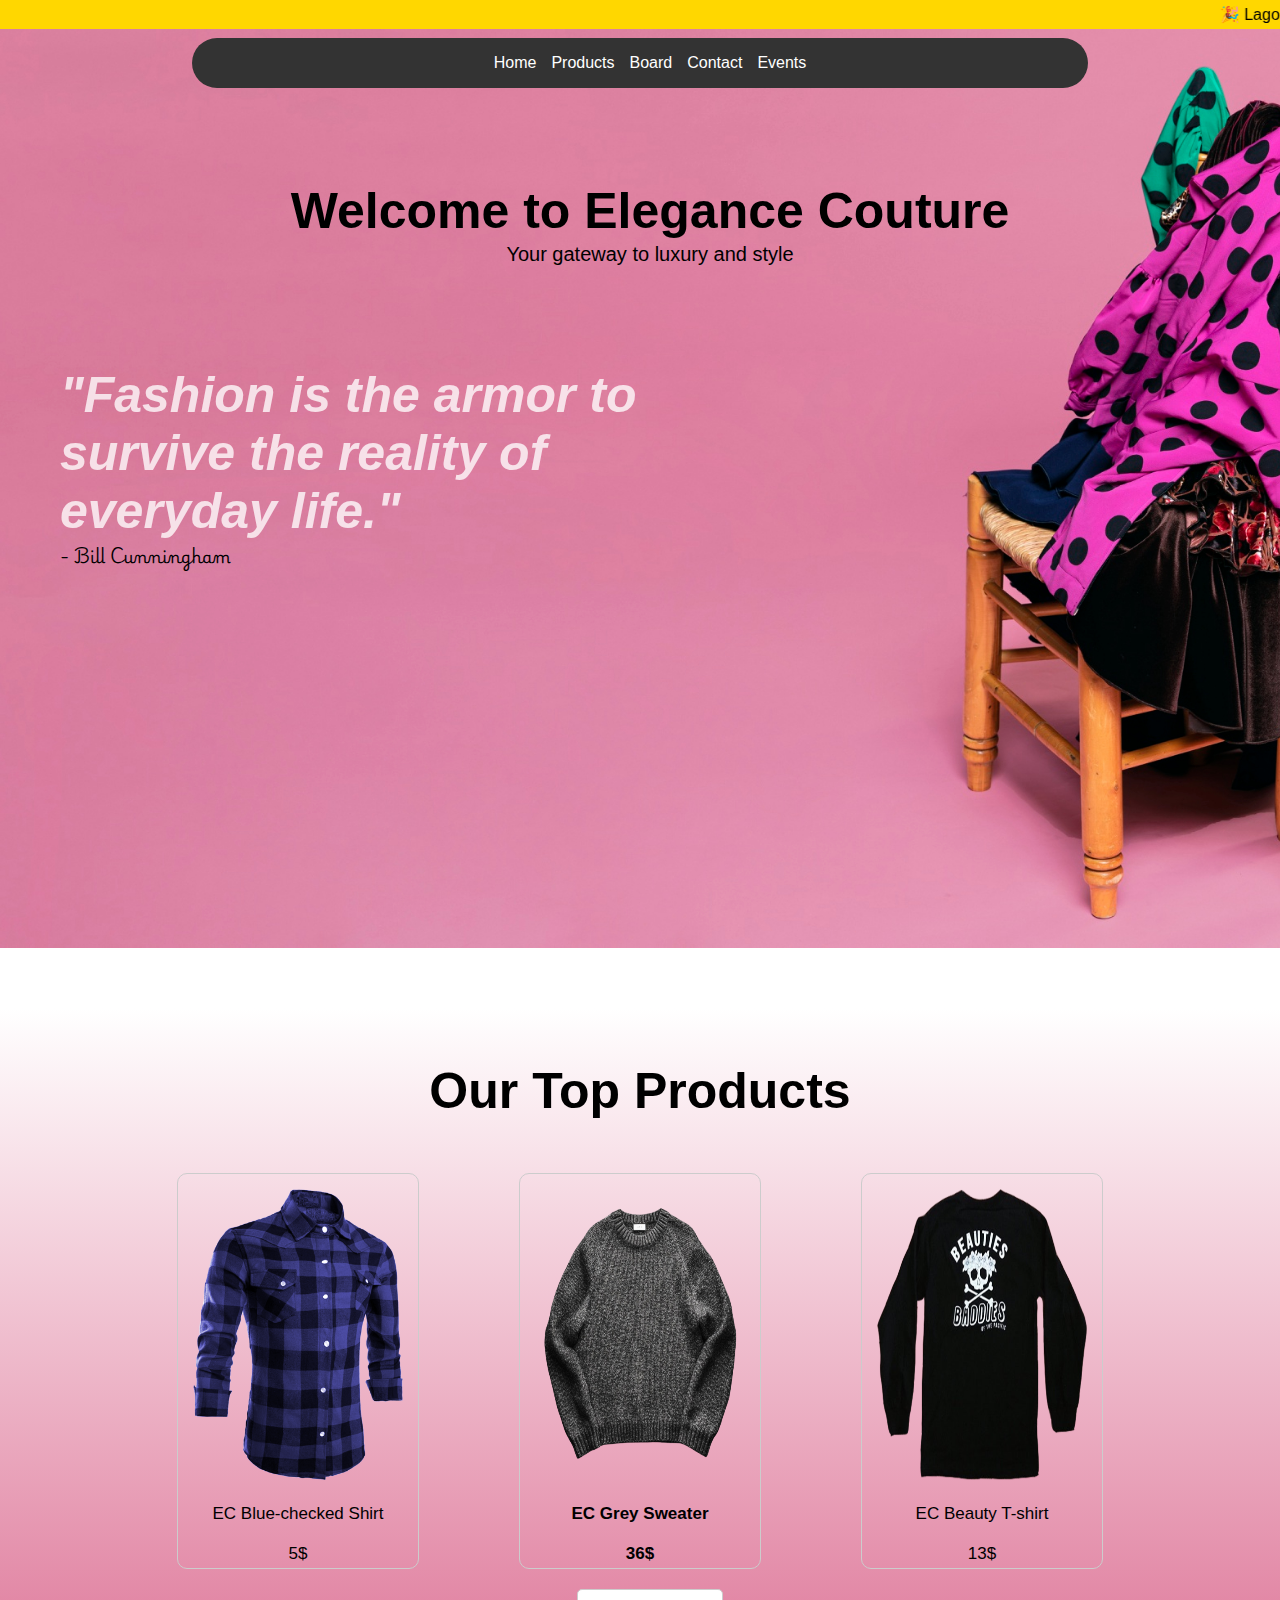
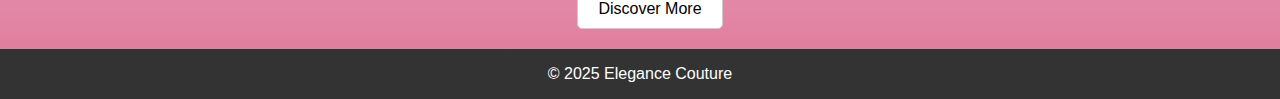
<file: index.html>
<!DOCTYPE html>
<html lang="en">
  <head>
    <meta charset="UTF-8" />
    <title>Elegance Couture - Home</title>
    <meta name="viewport" content="width=device-width, initial-scale=1.0" />
    <link rel="stylesheet" href="styles.css" />
    <script src="script.js" defer></script>
  </head>
  <body>
    <main>
      <header>
        <marquee
          >🎉 Lagos Fashion Week – Oct 20 | 50% Off Fall Collection – Sept 1–7
          🎉</marquee
        >
        <nav>
          <ul>
            <li><a href="index.html">Home</a></li>
            <li><a href="products.html">Products</a></li>
            <li><a href="trustees.html">Board</a></li>
            <li><a href="contact.html">Contact</a></li>
            <li><a href="events.html">Events</a></li>
          </ul>
        </nav>
      </header>
      <section class="hero">
        <div class="hero-content">
          <h1 class="hero-text">Welcome to Elegance Couture</h1>
          <p class="hero-sub">Your gateway to luxury and style</p>
        </div>
        <div>
          <p class="hero-quote">
            <i
              >"Fashion is the armor to survive the reality of everyday
              life."</i
            >
            <br />
            <strong class="playwrite-pl-default">- Bill Cunningham</strong>
          </p>
        </div>
      </section>

      <div class="showcase">
        <h1 class="showcase-headline">Our Top Products</h1>
        <div class="product-grid">
          <div class="product">
            <img src="images/Daco_6071158.png" class="product-image" />
            <div class="product-text">EC Blue-checked Shirt</div>
            <div class="product-text">5$</div>
          </div>
          <div class="product">
            <img src="images/sweater.png" class="product-image" />
            <h2 class="product-text">EC Grey Sweater</h2>
            <h3 class="product-text">36$</h3>
          </div>
          <div class="product">
            <img src="images/Daco_6135164.png" class="product-image" />
            <div class="product-text">EC Beauty T-shirt</div>
            <div class="product-text">13$</div>
          </div>
        </div>
        <button class="hero-button">
          <a href="products.html">Discover More</a>
        </button>
      </div>
    </main>
    <footer>
      <p>&copy; 2025 Elegance Couture</p>
    </footer>
  </body>
</html>
</file>
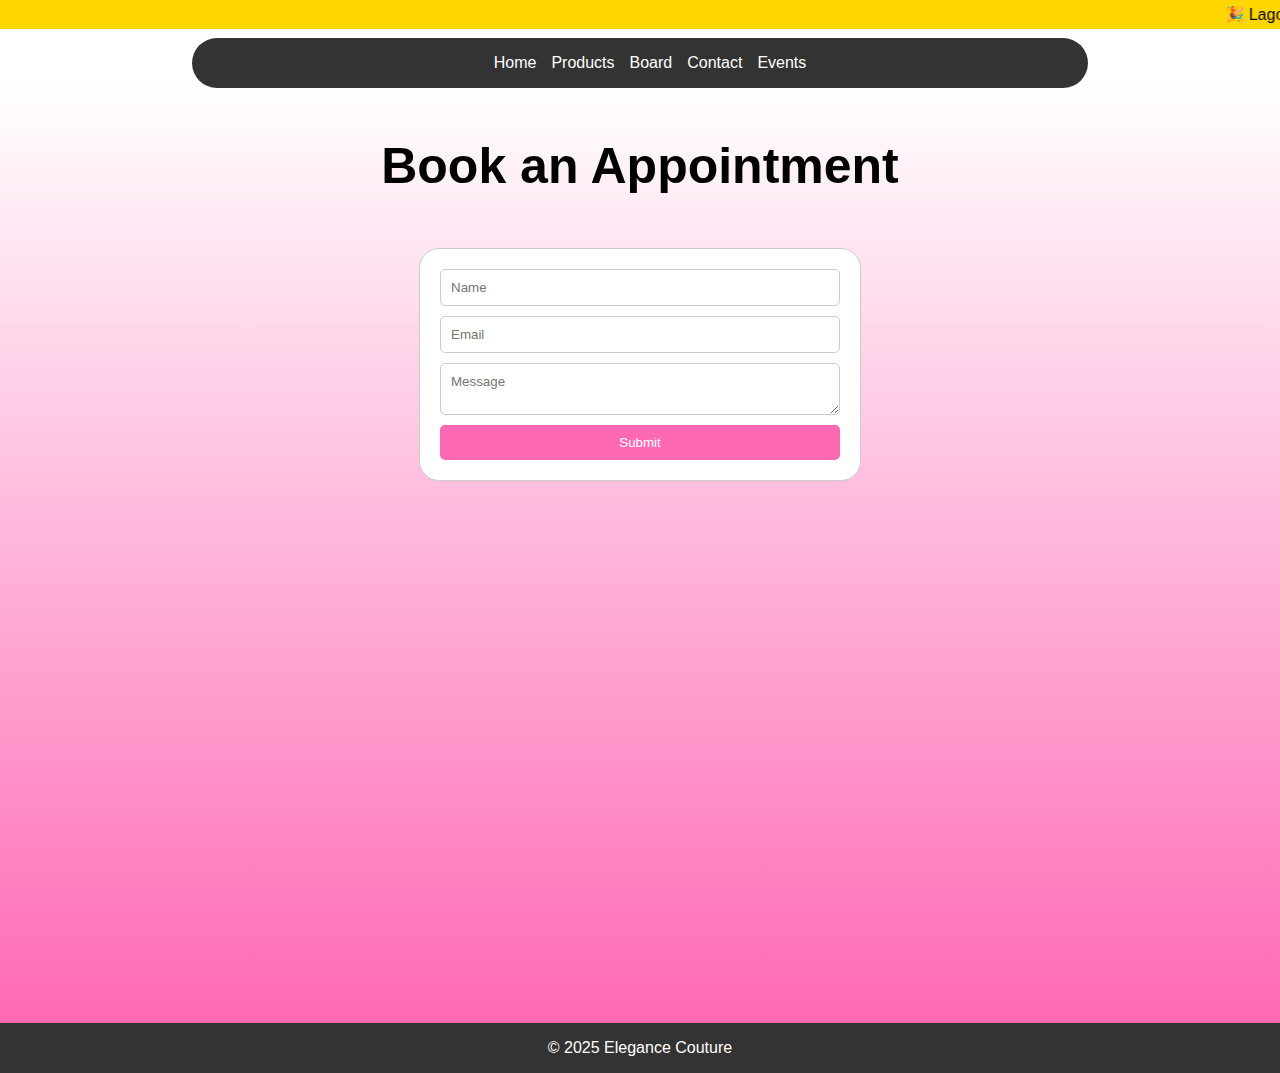
<file: contact.html>
<!DOCTYPE html>
<html lang="en">
  <head>
    <meta charset="UTF-8" />
    <title>Elegance Couture - Contact</title>
    <link rel="stylesheet" href="styles.css" />
    <script src="script.js" defer></script>
  </head>
  <body>
    <header>
      <marquee
        >🎉 Lagos Fashion Week – Oct 20 | 50% Off Fall Collection – Sept 1–7
        🎉</marquee
      >
      <nav>
        <ul>
          <li><a href="index.html">Home</a></li>
          <li><a href="products.html">Products</a></li>
          <li><a href="trustees.html">Board</a></li>
          <li><a href="contact.html">Contact</a></li>
          <li><a href="events.html">Events</a></li>
        </ul>
      </nav>
    </header>
    <main>
      <div class="contact-section">
        <h1 class="contact-headline">Book an Appointment</h1>
        <form id="contactForm">
          <input type="text" placeholder="Name" required />
          <input type="email" placeholder="Email" required />
          <textarea placeholder="Message"></textarea>
          <button type="submit">Submit</button>
        </form>
      </div>
    </main>
    <footer>
      <p>&copy; 2025 Elegance Couture</p>
    </footer>
  </body>
</html>
</file>
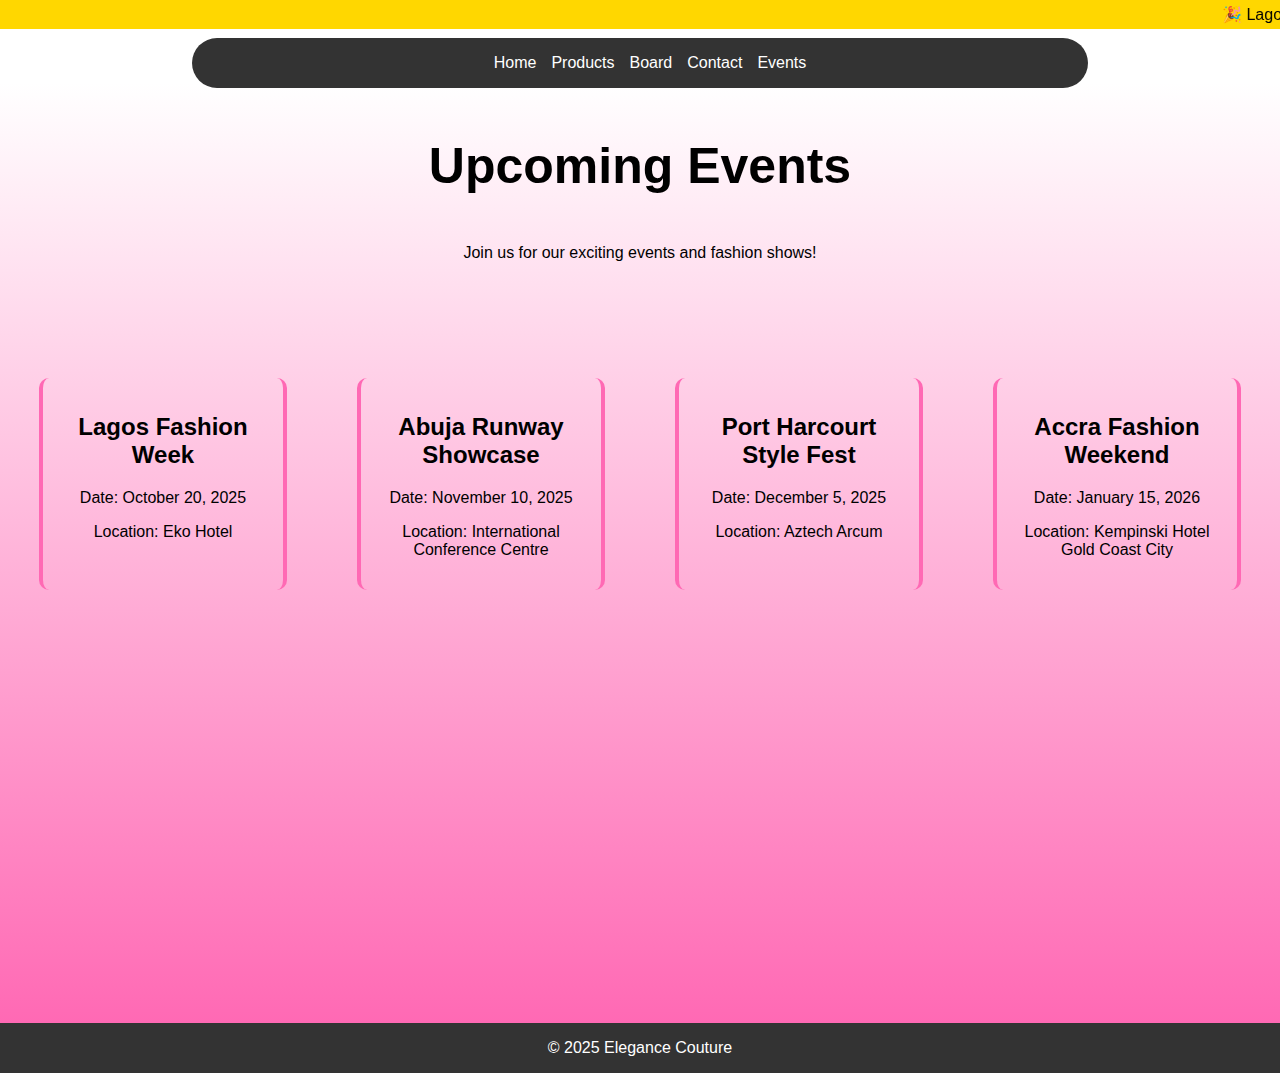
<file: events.html>
<!DOCTYPE html>
<html lang="en">
  <head>
    <meta charset="UTF-8" />
    <title>Elegance Couture - Events</title>
    <link rel="stylesheet" href="styles.css" />
    <script src="script.js" defer></script>
  </head>
  <body>
    <header>
      <marquee
        >🎉 Lagos Fashion Week – Oct 20 | 50% Off Fall Collection – Sept 1–7
        🎉</marquee
      >
      <nav>
        <ul>
          <li><a href="index.html">Home</a></li>
          <li><a href="products.html">Products</a></li>
          <li><a href="trustees.html">Board</a></li>
          <li><a href="contact.html">Contact</a></li>
          <li><a href="events.html">Events</a></li>
        </ul>
      </nav>
    </header>
    <main>
      <div class="event-section">
        <h1 class="event-headline">Upcoming Events</h1>

        <p class="event-text">Join us for our exciting events and fashion shows!</p>
        <div class="event-content">
          <div class="event-grid">
            <div class="event">
              <h2>Lagos Fashion Week</h2>
              <p>Date: October 20, 2025</p>
              <p>Location: Eko Hotel</p>
            </div>

            <div class="event">
              <h2>Abuja Runway Showcase</h2>
              <p>Date: November 10, 2025</p>
              <p>Location: International Conference Centre</p>
            </div>

            <div class="event">
              <h2>Port Harcourt Style Fest</h2>
              <p>Date: December 5, 2025</p>
              <p>Location: Aztech Arcum</p>
            </div>

            <div class="event">
              <h2>Accra Fashion Weekend</h2>
              <p>Date: January 15, 2026</p>
              <p>Location: Kempinski Hotel Gold Coast City</p>
            </div>
          </div>
        </div>
      </div>
    </main>
    <footer>
      <p>&copy; 2025 Elegance Couture</p>
    </footer>
  </body>
</html>
</file>
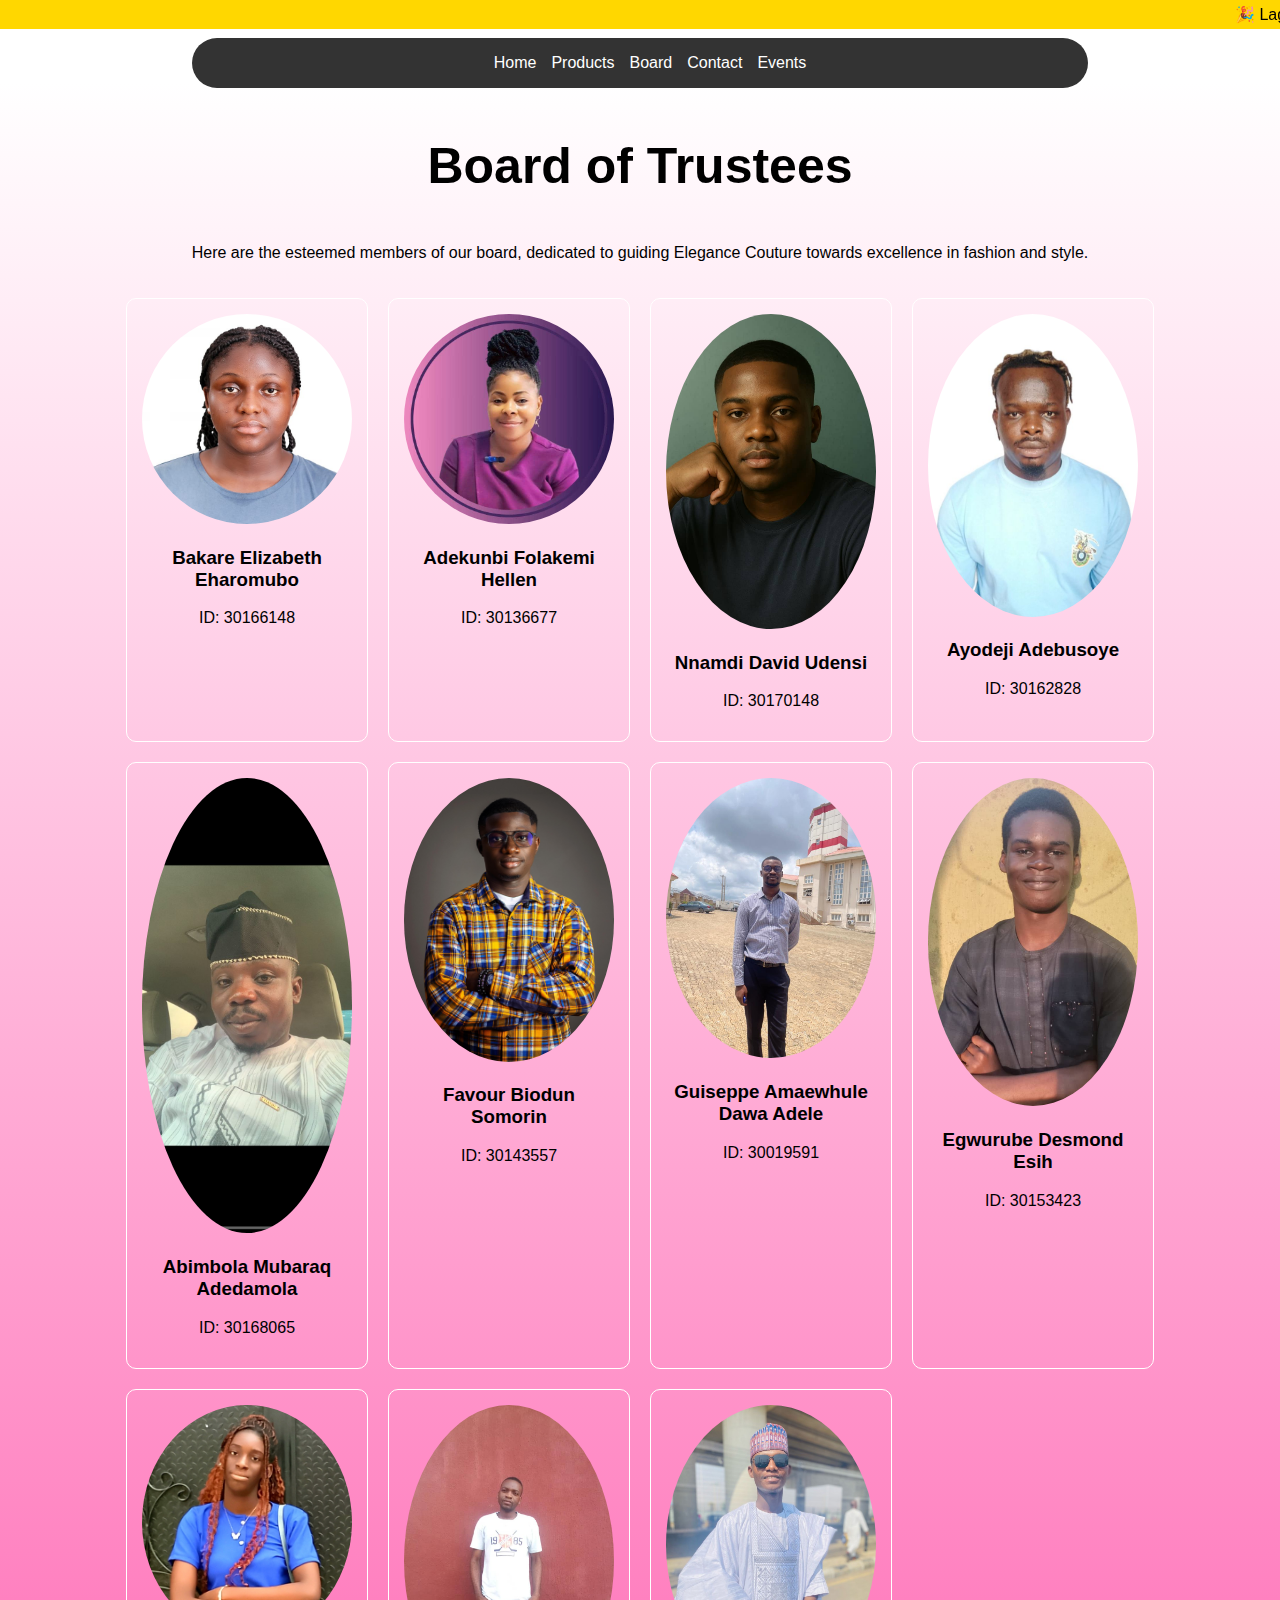
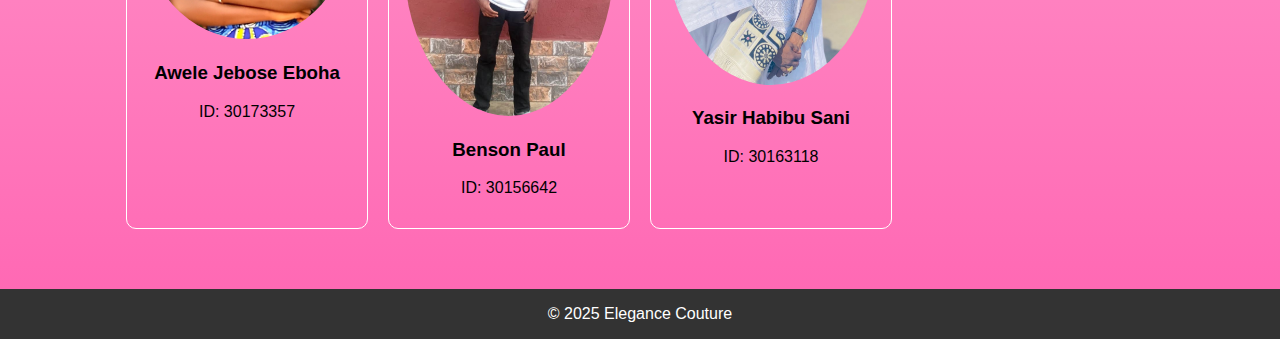
<file: trustees.html>
<!DOCTYPE html>
<html lang="en">
  <head>
    <meta charset="UTF-8" />
    <meta name="viewport" content="width=device-width, initial-scale=1.0" />
    <title>Elegance Couture - Board</title>
    <link rel="stylesheet" href="styles.css" />
    <script src="script.js" defer></script>
  </head>
  <body>
    <header>
      <marquee
        >🎉 Lagos Fashion Week – Oct 20 | 50% Off Fall Collection – Sept 1–7
        🎉</marquee
      >
      <nav>
        <ul>
          <li><a href="index.html">Home</a></li>
          <li><a href="products.html">Products</a></li>
          <li><a href="trustees.html">Board</a></li>
          <li><a href="contact.html">Contact</a></li>
          <li><a href="events.html">Events</a></li>
        </ul>
      </nav>
    </header>
    <main>
      <div class="trustee-section">
        <h1 class="trustee-text">Board of Trustees</h1>
        <p>
          Here are the esteemed members of our board, dedicated to guiding
          Elegance Couture towards excellence in fashion and style.
        </p>
        <div class="trustee-content">
          <div class="trustee-grid">
            <div class="trustee">
              <img src="images/elizabeth.jpeg" alt="Bakare Elizabeth Eharomubo" />
              <h3>Bakare Elizabeth Eharomubo</h3>
              <p>ID: 30166148</p>
            </div>

            <div class="trustee">
              <img src="images/folakemi.jpeg" alt="Adekunbi Folakemi Hellen" />
              <h3>Adekunbi Folakemi Hellen</h3>
              <p>ID: 30136677</p>
            </div>

           
            <div class="trustee">
              <img src="images/david.jpeg" alt="Nnamdi David Udensi" />
              <h3>Nnamdi David Udensi</h3>
              <p>ID: 30170148</p>
            </div>

            <div class="trustee">
              <img src="images/ayo.jpeg" alt="Ayodeji Adebusoye" />
              <h3>Ayodeji Adebusoye</h3>
              <p>ID: 30162828</p>
            </div>

            <div class="trustee">
              <img src="images/mubaraq.jpeg" alt="Abimbola mubaraq Adedamola" />
              <h3>Abimbola Mubaraq Adedamola</h3>
              <p>ID: 30168065</p>
            </div>

            <div class="trustee">
              <img src="images/biodun.jpeg" alt="Favour Biodun Somorin" />
              <h3>Favour Biodun Somorin</h3>
              <p>ID: 30143557</p>
            </div>

            <div class="trustee">
              <img src="images/Jae.jpeg" alt="Guiseppe Amaewhule Dawa Adele" />
              <h3>Guiseppe Amaewhule Dawa Adele</h3>
              <p>ID: 30019591</p>
            </div>

             <div class="trustee">
              <img src="images/desmond.jpeg" alt="Egwurube Desmond Esih" />
              <h3>Egwurube Desmond Esih</h3>
              <p>ID: 30153423</p>
            </div>

            <div class="trustee">
              <img src="images/jema.jpeg" alt="Awele Jebose Eboha" />
              <h3>Awele Jebose Eboha</h3>
              <p>ID: 30173357</p>
            </div>

            <div class="trustee">
              <img src="images/paul.jpeg" alt="Benson Paul" />
              <h3>Benson Paul</h3>
              <p>ID: 30156642</p>
            </div>
             <div class="trustee">
              <img src="images/sani.jpeg" alt="Yasir Sani" />
              <h3>Yasir Habibu Sani</h3>
              <p>ID: 30163118</p>
            </div>
          </div>
        </div>
      </div>
    </main>
    <footer>
      <p>&copy; 2025 Elegance Couture</p>
    </footer>
  </body>
</html>
</file>
<file: styles.css>
@import url("https://fonts.cdnfonts.com/css/gilroy-bold");
@import url("https://fonts.googleapis.com/css2?family=Playwrite+PL:wght@100..400&display=swap");

.playwrite-pl-default {
  font-family: "Playwrite PL", cursive;
  font-optical-sizing: auto;
  font-weight: 800;
  font-style: normal;
}

.logo {
  width: 100px;
  height: auto;
  margin-right: 20px;
}

body {
  font-family: "Gilroy-Regular", sans-serif;
  margin: 0;
  padding: 0;
}
a {
  text-decoration: none;
  color: inherit;
}
p {
  font-family: "Gilroy-Medium", sans-serif;
  font-size: 16px;
}
nav {
  width: 70%;
  background: #333;
  border-radius: 200px;
  justify-content: center;
  padding: -15px;
  display: flex;
  position: fixed;
  left: 50%;
  margin-top: 5px;
  transform: translateX(-50%);
  z-index: 1000;
  align-items: center;
}
i {
  font-weight: 800;
  font-size: 50px;
  color: rgba(255, 255, 255, 0.773);
}

.hero-quote {
  font-family: "Gilroy-Medium", sans-serif;
  max-width: 50%;
  margin-left: 40px;
  margin-top: 80px;
}
ul {
  list-style: none;
  display: flex;
  gap: 15px;
  margin-right: 20px;
}
nav ul li a {
  color: white;
  text-decoration: none;
}
.placeholder {
  width: 100%;
  flex-grow: 1;
}
header {
  font-family: "Gilroy-Medium", sans-serif;
}
marquee {
  background: gold;
  padding: 5px;
  color: black;
  font-family: "Gilroy-Medium", sans-serif;
}
.hero {
  display: flex; /* Enable Flexbox */
  flex-direction: column; /* Stack children vertically */
  background: url("images/2148235365.jpg") no-repeat top;
  background-size: cover;
  min-height: 100vh;
  margin-top: -5px;
  padding: 0 0 20px 20px;
}

.hero-content {
  text-align: center;
  margin-top: 120px;
}
.hero-text {
  font-size: 50px;
  font-family: "Gilroy-Bold", sans-serif;
}
.hero-sub {
  font-size: 20px;
  margin-top: -30px;
  font-family: "Gilroy-Medium", sans-serif;
}
.hero-button {
  background: white;
  margin-left: 20px;
  color: black;
  font-size: 16px;
  padding: 10px 20px;
  border: 1px solid #ccc;
  border-radius: 5px;
  font-family: "Gilroy-Medium", sans-serif;
  cursor: pointer;
  transition: background 0.3s ease;
}

.hero-button:hover {
  background: hotpink;
  color: white;
}
.product-grid {
  display: flex;
  gap: 100px;
  padding: 20px;
  justify-content: center;
}
.trustee-grid {
  display: grid;
  grid-template-columns: repeat(4, 1fr); /* fixed 4 columns */
  gap: 20px;
  padding: 20px;
  justify-items: center; /* centers items inside each column */
}

.trustee img {
  width: 100%;
  border-radius: 50%;
}

.event-grid {
  display: flex;
  gap: 70px;
  padding: 20px;
  justify-content: center;
}
.event-text {
  text-align: centers;
}
.showcase {
  margin-top: 60px;
  display: flex;
  flex-direction: column;
  align-items: center;
  padding: 20px;
  background: linear-gradient(to bottom, #fff, #e07f9f);
}
.product {
  border: 1px solid #ccc;
  padding: 15px;
  border-radius: 10px;
  width: 210px;
  text-align: center;
  cursor: pointer;
  transition: all 0.3s ease;
}
.trustee {
  border: 1px solid #fff;
  padding: 15px;
  border-radius: 10px;
  width: 210px;
  text-align: center;
  cursor: pointer;
  transition: all 0.3s ease;
}
.event {
  padding: 15px;
  border-radius: 10px;
  width: 210px;
  text-align: center;
  cursor: pointer;
  border-left: 4px solid hotpink;
  border-right: 4px solid hotpink;
  transition: all 0.3s ease;
}

.product:hover,
.trustee:hover,
.event:hover {
  transform: scale(1.05);
}
.product-image {
  width: 100%;
  height: 80%;
}

.product-text {
  font-family: "Gilroy-Medium", sans-serif;
  font-size: 17px;
  margin-top: 20px;
}
.product-headline,
.trustee-text,
.contact-headline,
.event-headline,
.showcase-headline {
  text-align: center;
  font-size: 50px;
}
.product-section,
.trustee-section,
.contact-section {
  padding: 20px;
  background: linear-gradient(to bottom, #fff, hotpink);
  margin-top: 50px;
  min-height: 100vh;
  display: flex;
  flex-direction: column;
  text-align: center;
}
.event-section {
  padding: 20px;
  background: linear-gradient(to bottom, #fff, hotpink);
  margin-top: 50px;
  min-height: 100vh;
  display: flex;
  flex-direction: column;
  text-align: center;
}
.product-content,
.trustee-content,
.event-content {
  text-align: center;
  margin-bottom: 20px;
  display: flex;
  justify-content: center;
  align-items: center;
}
.event-content {
  margin-top: 80px;
}
form {
  border: 1px solid #ccc;
  padding: 20px;
  display: flex;
  flex-direction: column;
  gap: 10px;
  width: 400px;
  margin: 20px auto;
  background-color: white;
  max-width: 400px;
  border-radius: 20px;
}
input {
  padding: 10px;
  border: 1px solid #ccc;
  border-radius: 5px;
  font-family: "Gilroy-Medium", sans-serif;
  background-color: transparent;
}
textarea {
  padding: 10px;
  border: 1px solid #ccc;
  border-radius: 5px;
  font-family: "Gilroy-Medium", sans-serif;
  background-color: transparent;
}

form button {
  background: hotpink;
  color: white;
  padding: 10px;
  border: none;
  border-radius: 5px;
  cursor: pointer;
  font-family: "Gilroy-Medium", sans-serif;
  transition: background 0.3s ease; /* <--- Add this line */
}
form button:hover {
  background: darkmagenta;
}
footer {
  background: #333;
  display: flex;
  justify-content: center;
  color: white;
  font-family: "Gilroy-Medium", sans-serif;
}
</file>
